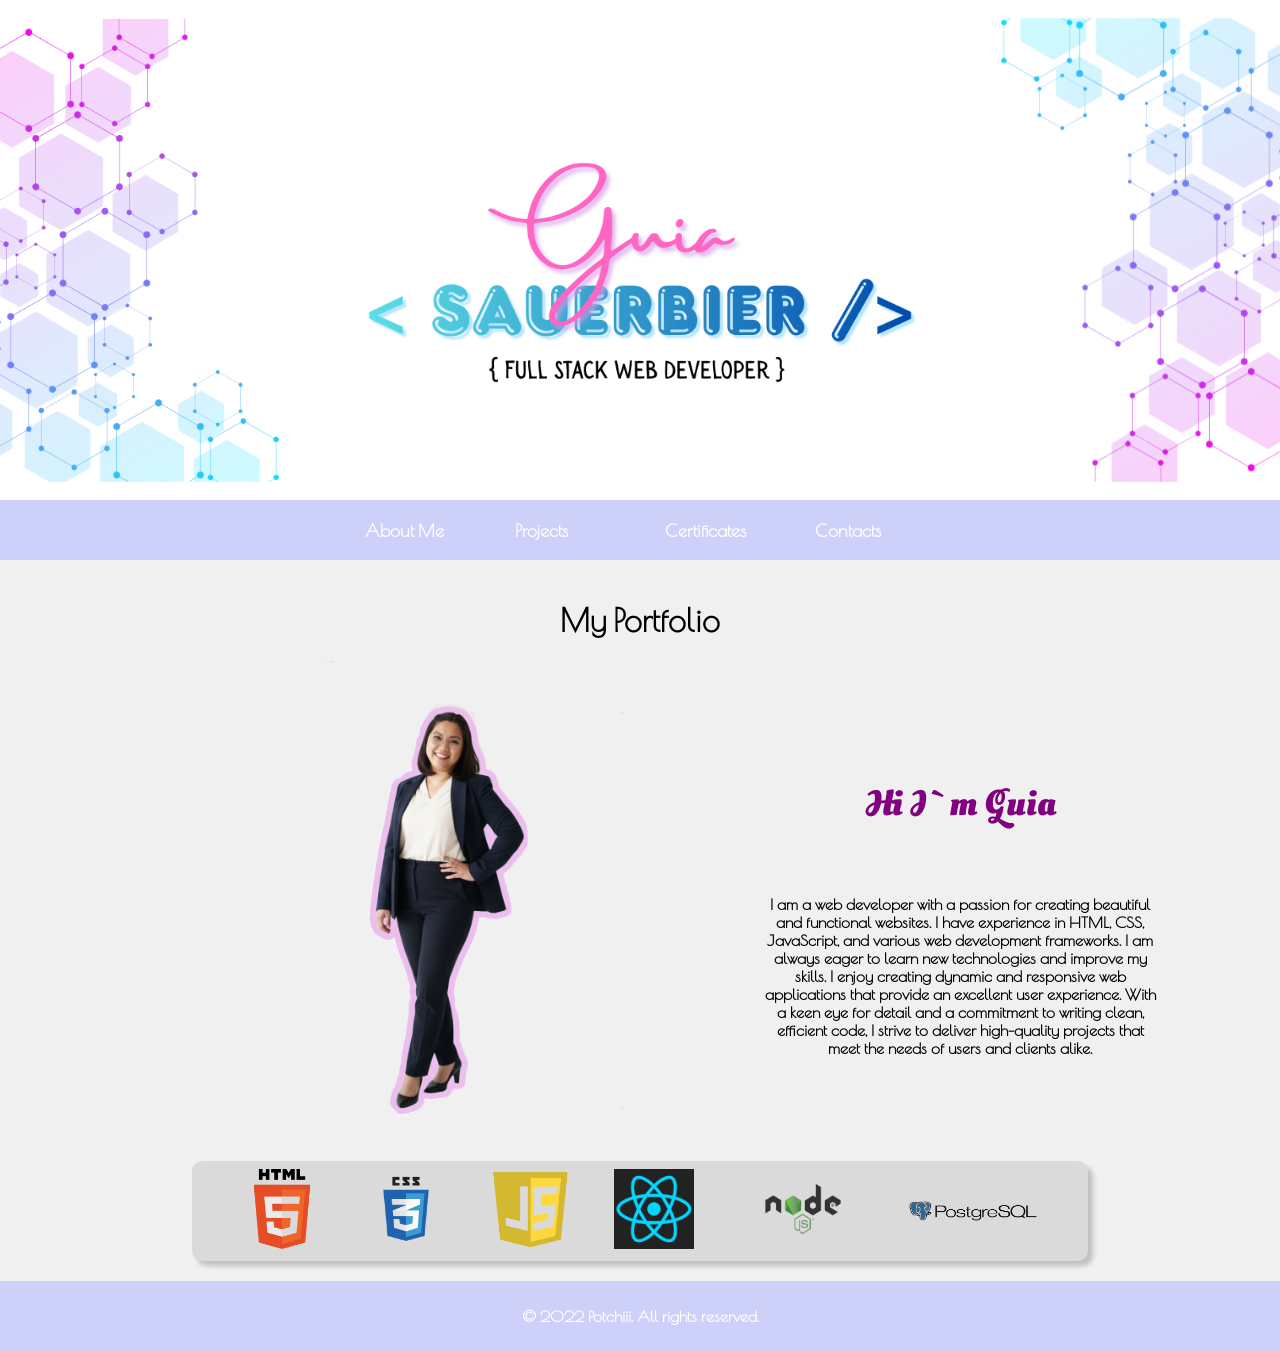
<file: index.html>
<!doctype html>
<html lang="en">
  <head>
    <meta charset="UTF-8" />
    <meta name="viewport" content="width=device-width, initial-scale=1.0" />
    <link rel="icon" type="image/png" href="images/favcon.png" />
    <link rel="preconnect" href="https://fonts.googleapis.com" />
    <link rel="preconnect" href="https://fonts.gstatic.com" crossorigin />
    <link
      href="https://fonts.googleapis.com/css2?family=Oleo+Script+Swash+Caps:wght@400;700&family=Poiret+One&display=swap"
      rel="stylesheet"
    />
    <link rel="stylesheet" href="assets/style.css" />
    <title>About Me</title>
  </head>
  <body>
    <header class="header"></header>

    <nav class="nav">
      <a href="index.html" class="nav-link">About Me</a>
      <a href="pages/projects.html" class="nav-link">Projects</a>
      <a href="pages/certificates.html" class="nav-link">Certificates</a>
      <a href="pages/contact.html" class="nav-link">Contacts</a>
    </nav>

    <main class="main">
      <h1 class="section_-title">My Portfolio</h1>

      <section class="about-me-ctn">
        <div class="dev-photo"></div>
        <div class="about-me">
          <h2>Hi I`m Guia</h2>
          <p>
            I am a web developer with a passion for creating beautiful and
            functional websites. I have experience in HTML, CSS, JavaScript, and
            various web development frameworks. I am always eager to learn new
            technologies and improve my skills. I enjoy creating dynamic and
            responsive web applications that provide an excellent user
            experience. With a keen eye for detail and a commitment to writing
            clean, efficient code, I strive to deliver high-quality projects
            that meet the needs of users and clients alike.
          </p>
        </div>
      </section>
      <section class="logoSkills-ctn">
        <div class="scrolling-logos">
          <img src="images/HTMLLogo.png" alt="HTML Logo" class="logo" />
          <img src="images/CSSLogo.png" alt="CSS Logo" class="logo" />
          <img src="images/JSLogo.png" alt="JavaScript Logo" class="logo" />
          <img src="images/react.jpg" alt="React Logo" class="logo" />
          <img src="images/nodeLogo.png" alt="Node.js Logo" class="logo logo2" />
        </div>
        <img src="images/pgsqlLogo.png" alt="Node.js Logo" class="logo logo2" />
        </div>
      </section>
    </main>
     <footer class="footer">
    <p>&copy; 2022 Potchiii. All rights reserved.</p>
  </body>
</html>
</file>
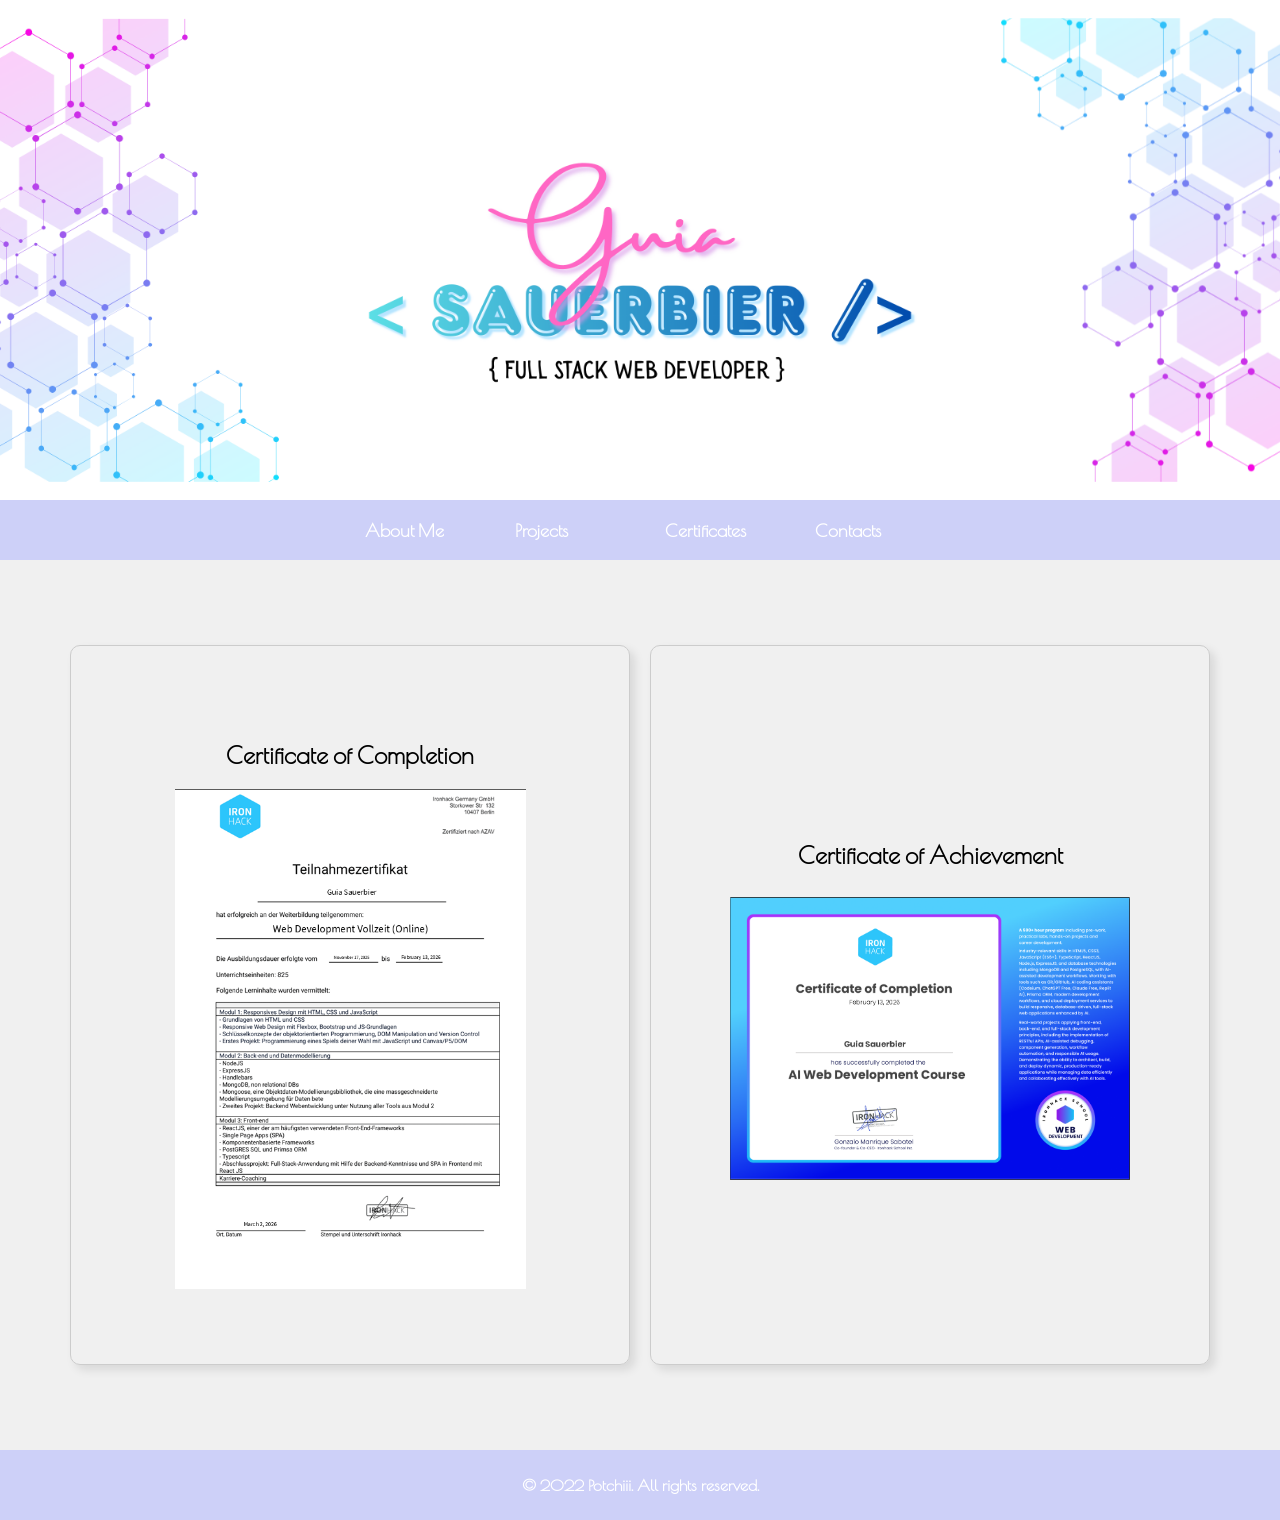
<file: pages/certificates.html>
<!doctype html>
<html lang="en">
  <head>
    <meta charset="UTF-8" />
    <meta name="viewport" content="width=device-width, initial-scale=1.0" />
    <link rel="icon" type="image/png" href="../images/favcon.png" />
    <link rel="preconnect" href="https://fonts.googleapis.com" />
    <link rel="preconnect" href="https://fonts.gstatic.com" crossorigin />
    <link
      href="https://fonts.googleapis.com/css2?family=Oleo+Script+Swash+Caps:wght@400;700&family=Poiret+One&display=swap"
      rel="stylesheet"
    />
    <link rel="stylesheet" href="../assets/style.css" />
    <title>certificates</title>
  </head>
  <header class="header"></header>

  <nav class="nav">
    <a href="../index.html" class="nav-link">About Me</a>
    <a href="projects.html" class="nav-link">Projects</a>
    <a href="certificates.html" class="nav-link">Certificates</a>
    <a href="contact.html" class="nav-link">Contacts</a>
  </nav>
  <section class="certificates-ctn">
    <div class="card">
      <h2>Certificate of Completion</h2>
      <div class="certificate-one"></div>
    </div>

    <div class="card">
      <h2>Certificate of Achievement</h2>
      <div class="certificate-two"></div>
    </div>
  </section>
  <footer class="footer">
    <p>&copy; 2022 Potchiii. All rights reserved.</p>
  </footer>
</html>
</file>
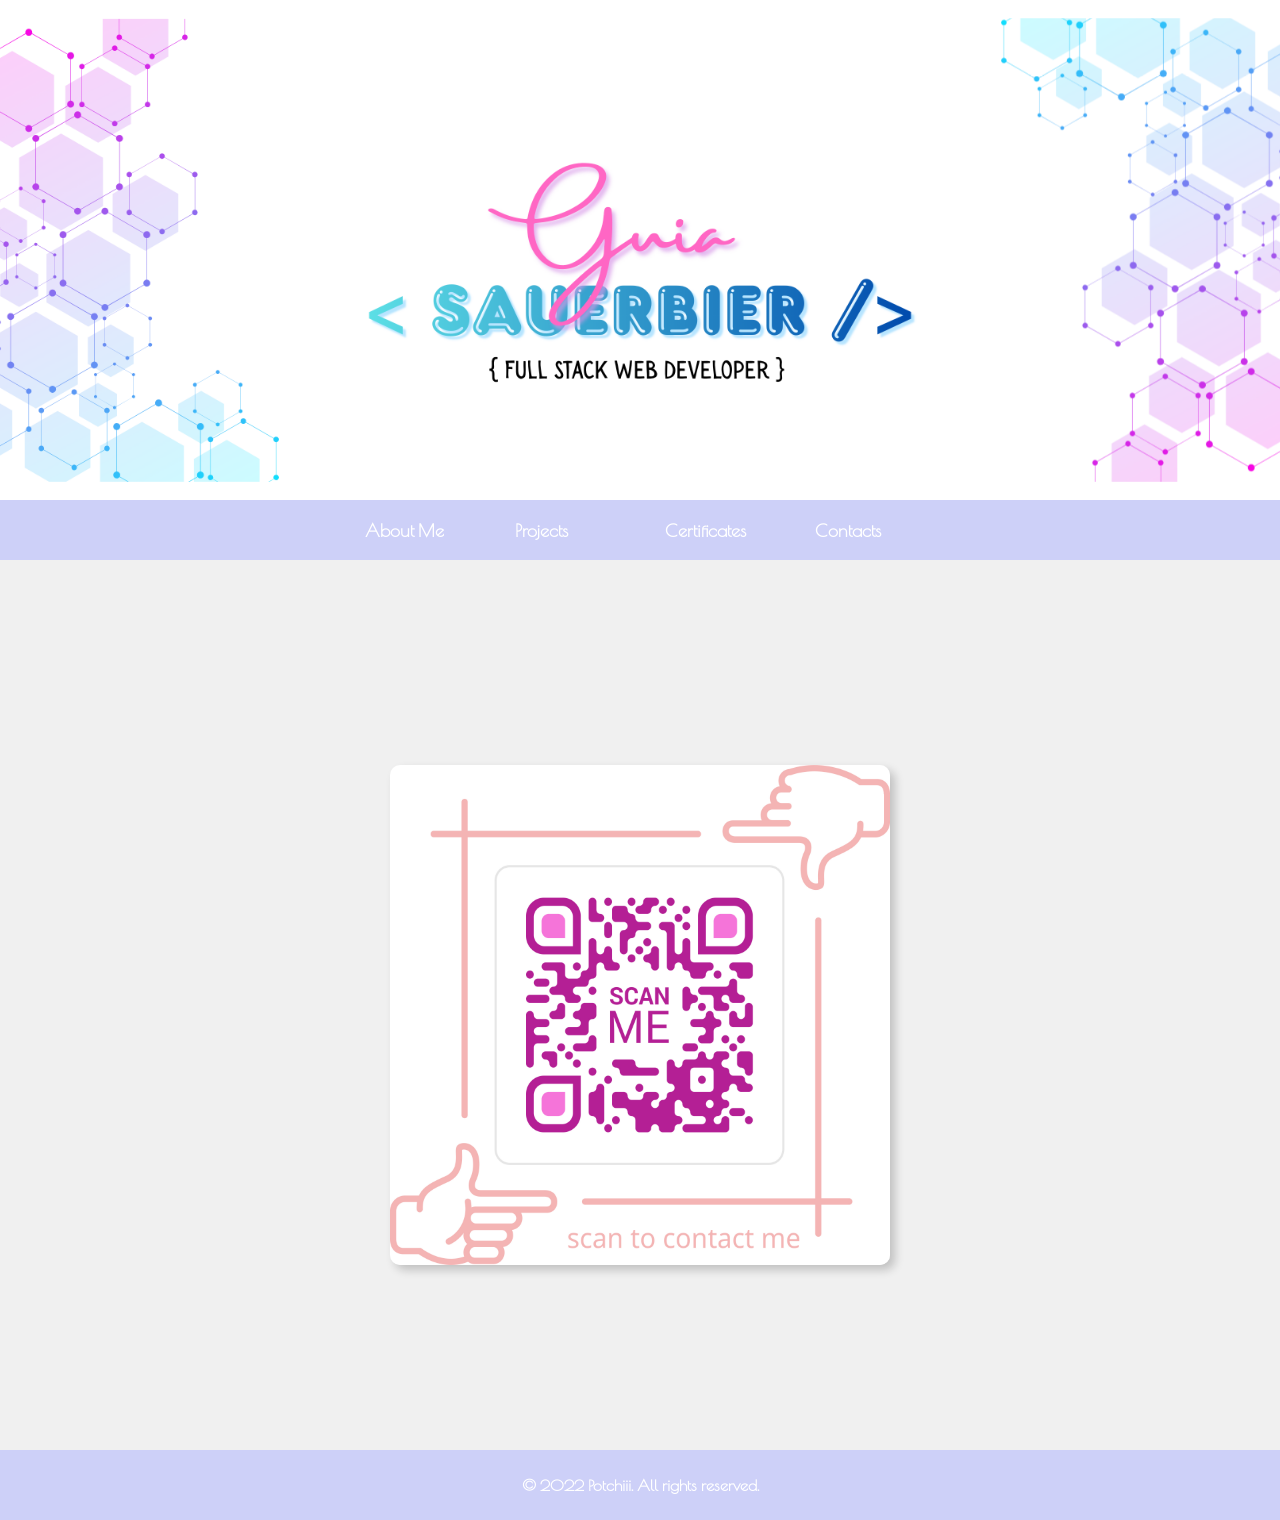
<file: pages/contact.html>
<!doctype html>
<html lang="en">
  <head>
    <meta charset="UTF-8" />
    <meta name="viewport" content="width=device-width, initial-scale=1.0" />
    <link rel="icon" type="image/png" href="../images/favcon.png" />
    <link rel="preconnect" href="https://fonts.googleapis.com" />
    <link rel="preconnect" href="https://fonts.gstatic.com" crossorigin />
    <link
      href="https://fonts.googleapis.com/css2?family=Oleo+Script+Swash+Caps:wght@400;700&family=Poiret+One&display=swap"
      rel="stylesheet"
    />
    <link rel="stylesheet" href="../assets/style.css" />
    <title>contact</title>
  </head>
  <body>
    <header class="header"></header>

    <nav class="nav">
      <a href="../index.html" class="nav-link">About Me</a>
      <a href="projects.html" class="nav-link">Projects</a>
      <a href="certificates.html" class="nav-link">Certificates</a>
      <a href="contact.html" class="nav-link">Contacts</a>
    </nav>
    <section class="contact-section">
      <img
        src="../images/contact_qrcode.jpg"
        alt="contact qr code"
        class="contact-qr"
      />
    </section>
    <footer class="footer">
      <p>&copy; 2022 Potchiii. All rights reserved.</p>
    </footer>
  </body>
</html>
</file>
<file: assets/style.css>
body {
  margin: 0;
  padding: 0;
  font-family: "Poiret One", Arial, sans-serif;
  font-weight: bold;
  background-color: #f0f0f0;
}

* {
  box-sizing: border-box;
}

.header {
  background-image: url("../images/banner2.png");
  background-size: cover;
  background-position: center;
  height: 500px;
  width: 100%;
  text-align: center;
}

.about-me {
  display: flex;
  flex-direction: row;
  justify-content: center;
  align-items: center;
}

.nav {
  width: 100%;
  height: 50px;
  padding: 30px;
  display: flex;
  flex-direction: row;
  justify-content: center;
  align-items: center;
  background-color: #cdd0f8;
  margin-bottom: 20px;
}

.nav-link {
  text-decoration: none;
  color: white;
  margin: 0 25px;
  font-size: 18px;
  font-family: "Poiret One", sans-serif;
  font-weight: bold;
  width: 100px;
}

.nav-link:hover {
  font-size: 20px;
  font-weight: bolder;
  color: #333;
}

.main {
  width: 100%;
  max-height: calc(100vh - 70px);
  background-color: #f0f0f0;
  display: flex;
  flex-direction: column;
  justify-content: center;
  align-items: center;
}

.footer {
  background-color: #cdd0f8;
  text-align: center;
  color: white;
  padding: 10px;
  font-family: "Poiret One", sans-serif;
  margin-top: 20px;
}

.about-me-ctn {
  width: 100%;
  height: auto;
  display: flex;
  flex-wrap: wrap;
  flex-direction: row;
  justify-content: center;
  align-items: center;
  text-align: center;
}

.about-me {
  display: flex;
  flex-direction: column;
  justify-content: center;
  align-items: center;
  gap: 20px;
  width: 25rem;
  height: 500px;
}

.about-me h2 {
  font-family: "Oleo Script Swash Caps", cursive;
  font-size: 36px;
  color: purple;
}

.dev-photo {
  background-image: url("../images/portfolioPic.png");
  width: 50%;
  height: 500px;
  border-radius: 10px;
  background-size: contain;
  background-position: center;
  background-repeat: no-repeat;
}

/*projects styles*/
.project-ctn {
  width: 100%;
  min-height: calc(100vh - 50px);
  background-color: #f0f0f0;
  display: flex;
  flex-direction: row;
  flex-wrap: wrap;
  justify-content: center;
  align-items: center;
  gap: 20px;
}

.project-one {
  background-image: url("../images/organic.png");
  background-size: cover;
  background-position: center;
  background-repeat: no-repeat;
  width: 25rem;
  height: 500px;
  border-radius: 10px;
}

.project-two {
  background-image: url("../images/tootyfrooty.png");
  background-size: cover;
  background-position: center;
  background-repeat: no-repeat;
  width: 25rem;
  height: 500px;
  border-radius: 10px;
}

.project-three {
  background-image: url("../images/sochic.png");
  background-size: cover;
  background-position: center;
  background-repeat: no-repeat;
  width: 25rem;
  height: 500px;
  border-radius: 10px;
}

.project-four {
  background-image: url("../images/theark.png");
  background-size: cover;
  background-position: center;
  background-repeat: no-repeat;
  width: 25rem;
  height: 500px;
  border-radius: 10px;
}

.card {
  display: flex;
  flex-direction: column;
  justify-content: center;
  align-items: center;
  width: 35rem;
  height: 45rem;
  border: 1px solid #ccc;
  border-radius: 10px;
  box-shadow: 5px 5px 10px rgba(0, 0, 0, 0.1);
  padding: 10px;
}

.certificate-one {
  background-image: url("../images/decertifcate.png");
  background-size: contain;
  background-position: center;
  background-repeat: no-repeat;
  width: 25rem;
  height: 500px;
  border-radius: 10px;
}

.certificates-ctn {
  width: 100%;
  min-height: calc(100vh - 50px);
  background-color: #f0f0f0;
  display: flex;
  flex-wrap: wrap;
  flex-direction: row;
  justify-content: center;
  align-items: center;
  gap: 20px;
}

.certificate-two {
  background-image: url("../images/englishCertificate.png");
  background-size: contain;
  background-position: center;
  background-repeat: no-repeat;
  width: 25rem;
  height: 300px;
  border-radius: 10px;
}

.contact-section {
  width: 100%;
  min-height: calc(100vh - 50px);
  background-color: #f0f0f0;
  display: flex;
  flex-direction: column;
  justify-content: center;
  align-items: center;
}

.url-btn {
  background-color: #7279ce;
  color: white;
  border: none;
  padding: 10px 20px;
  border-radius: 5px;
  font-family: "Poiret One", sans-serif;
  font-weight: bold;
  margin-top: 10px;
}

.url-btn a {
  color: white;
  text-decoration: none;
  text-transform: uppercase;
}

.url-btn a:hover {
  color: purple;
  text-decoration: none;
  text-transform: uppercase;
}

.url-btn:hover {
  background-color: #cdd0f8;
  color: white;
  box-shadow: 3px 3px 5px rgba(0, 0, 0, 0.3);
}

.project-list li {
  list-style-type: none;
  border: 1px solid purple;
  border-radius: 10px;
  text-align: center;
  padding: 5px;
}

.project-list {
  display: flex;
  flex-direction: row;
  flex-wrap: wrap;
  justify-content: center;
  align-items: center;
  gap: 10px;
  margin-top: 10px;
}

/*contact qr code*/
.contact-qr {
  width: 500px;
  height: 500px;
  border-radius: 10px;
  box-shadow: 5px 5px 10px rgba(0, 0, 0, 0.2);
  margin-top: 20px;
}

/*scrolling logos*/
.logoSkills-ctn {
  width: 70%;
  height: 100px;
  display: flex;
  justify-content: center;
  align-items: center;
  background-color: #dadada;
  overflow: hidden;
  border-radius: 10px;
  box-shadow: 5px 5px 5px rgba(0, 0, 0, 0.2);
}

.logo {
  width: 80px;
  height: 80px;
  margin: 0 20px;
  animation: scroll 25s linear infinite;
}

.logo2 {
  width: 130px;
}

@keyframes scroll {
  0% {
    transform: translateX(100%);
  }
  100% {
    transform: translateX(-100%);
  }
}

/* Tablet styles */
@media (max-width: 992px) {
  .header {
    height: 350px;
  }

  .main {
    width: 90%;
  }

  .about-me {
    flex-direction: column;
    gap: 20px;
  }

  .dev-photo {
    width: 80%;
    height: 400px;
  }

  .about-me-ctn {
    width: 80%;
    height: auto;
    padding: 20px;
  }

  .nav-link {
    margin: 0 15px;
    font-size: 16px;
  }
}

/* Mobile styles */
@media (max-width: 768px) {
  .header {
    height: 250px;
  }

  .nav {
    flex-wrap: wrap;
    height: auto;
    padding: 15px;
    gap: 10px;
  }

  .nav-link {
    margin: 5px 10px;
    font-size: 14px;
    width: auto;
  }

  .main {
    width: 95%;
    max-height: none;
  }

  .section_-title {
    font-size: 24px;
  }

  .about-me-ctn {
    width: 100%;
    padding: 15px;
  }

  .about-me-ctn h2 {
    font-size: 28px;
  }

  .about-me-ctn p {
    font-size: 14px;
    line-height: 1.6;
  }

  .dev-photo {
    width: 100%;
    height: 300px;
  }

  .contact-qr {
    width: 300px;
    height: 300px;
  }
}

/* Small mobile styles */
@media (max-width: 480px) {
  .header {
    height: 180px;
  }

  .nav {
    padding: 10px;
  }

  .nav-link {
    font-size: 12px;
    display: flex;
    flex-direction: column;
    width: 100%;
    text-align: center;
  }

  .about-me-ctn h2 {
    font-size: 24px;
  }

  .dev-photo {
    height: 250px;
  }

  .contact-qr {
    width: 250px;
    height: 250px;
  }
}
</file>
